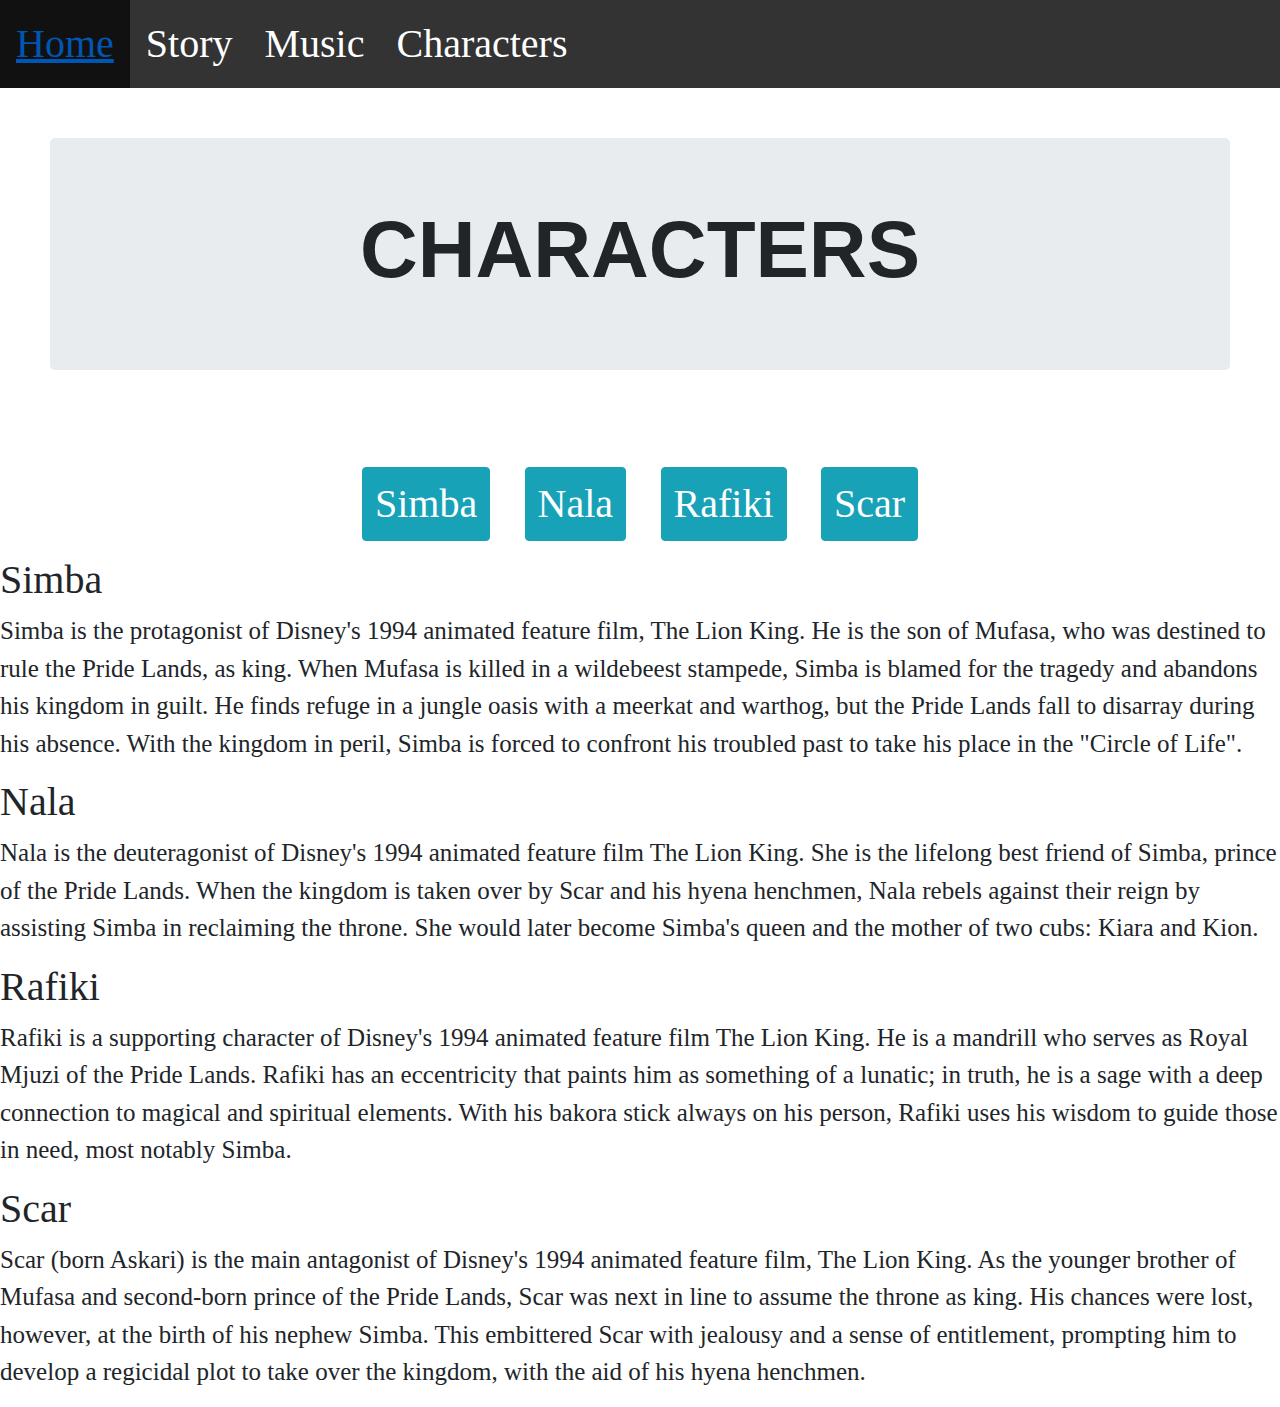
<file: character.html>
<!DOCTYPE html>
<html lang="en">
<head>
  <title>myProject0</title>
  <meta charset="utf-8">
  <meta name="viewport" content="width=device-width, initial-scale=1">
  <link rel="stylesheet" href="https://maxcdn.bootstrapcdn.com/bootstrap/4.4.1/css/bootstrap.min.css">
  <link rel="stylesheet" href="style.css">
  <script src="https://ajax.googleapis.com/ajax/libs/jquery/3.4.1/jquery.min.js"></script>
  <script src="https://cdnjs.cloudflare.com/ajax/libs/popper.js/1.16.0/umd/popper.min.js"></script>
  <script src="https://maxcdn.bootstrapcdn.com/bootstrap/4.4.1/js/bootstrap.min.js"></script>
</head>
<body>
  <style>
  body {
    background-color: white;
  }

  @media only screen and (max-width: 600px) {
  body {
      background-color: lightblue;
      }
    }
 </style>
  <ul>
    <style>
    ul {
     list-style-type: none;
     font-family: Arial, san-serif;
     margin: 0;
     padding: 0;
     overflow: hidden;
     background-color: #333;
   }

   li {
     float: left;
   }

   li a {
     display: block;
     color: white;
     text-align: center;
     padding: 14px 16px;
     text-decoration: none;
   }

   li a:hover {
     background-color: #111;
   }
    </style>
    <li><a href= index1.html >Home</a></li>
    <li><a href= story.html >Story</a></li>
    <li><a href= music.html>Music</a></li>
    <li><a href= character.html>Characters</a></li>

  </ul>

<div class="bg1">
<div class="jumbotron text-center">
  <h1 style="font-size: 80px"; bgcolor: white>CHARACTERS</h1>
</div>
</div>
<div class="container" style="text-align:center; " >

  <a href="#simba" class="btn btn-info"role="button"style="font-size: 40px;margin: 15px;">Simba</a>
  <a href="#nala" class="btn btn-info" role="button"style="font-size: 40px;margin: 15px;">Nala</a>
  <a href="#rafiki" class="btn btn-info" role="button"style="font-size: 40px;margin: 15px;">Rafiki</a>
  <a href="#scar" class="btn btn-info" role="button"style="font-size: 40px;margin: 15px;">Scar</a>
</div>
<h2 id = "simba">Simba</h2>
    <p>Simba is the protagonist of Disney's 1994 animated feature film, The Lion King. He is the son of Mufasa, who was destined to rule the Pride Lands, as king. When Mufasa is killed in a wildebeest stampede, Simba is blamed for the tragedy and abandons his kingdom in guilt. He finds refuge in a jungle oasis with a meerkat and warthog, but the Pride Lands fall to disarray during his absence. With the kingdom in peril, Simba is forced to confront his troubled past to take his place in the "Circle of Life".</p>
    <p>
    </p>
<h2 id = "nala">Nala</h2>
  <p>Nala is the deuteragonist of Disney's 1994 animated feature film The Lion King. She is the lifelong best friend of Simba, prince of the Pride Lands. When the kingdom is taken over by Scar and his hyena henchmen, Nala rebels against their reign by assisting Simba in reclaiming the throne. She would later become Simba's queen and the mother of two cubs: Kiara and Kion.</p>
<h2 id = "rafiki">Rafiki</h2>
  <p>Rafiki is a supporting character of Disney's 1994 animated feature film The Lion King. He is a mandrill who serves as Royal Mjuzi of the Pride Lands. Rafiki has an eccentricity that paints him as something of a lunatic; in truth, he is a sage with a deep connection to magical and spiritual elements. With his bakora stick always on his person, Rafiki uses his wisdom to guide those in need, most notably Simba.</p>
<h2 id ="scar">Scar</h2>
  <p>Scar (born Askari) is the main antagonist of Disney's 1994 animated feature film, The Lion King. As the younger brother of Mufasa and second-born prince of the Pride Lands, Scar was next in line to assume the throne as king. His chances were lost, however, at the birth of his nephew Simba. This embittered Scar with jealousy and a sense of entitlement, prompting him to develop a regicidal plot to take over the kingdom, with the aid of his hyena henchmen.</p>
</body>
</html>
</file>
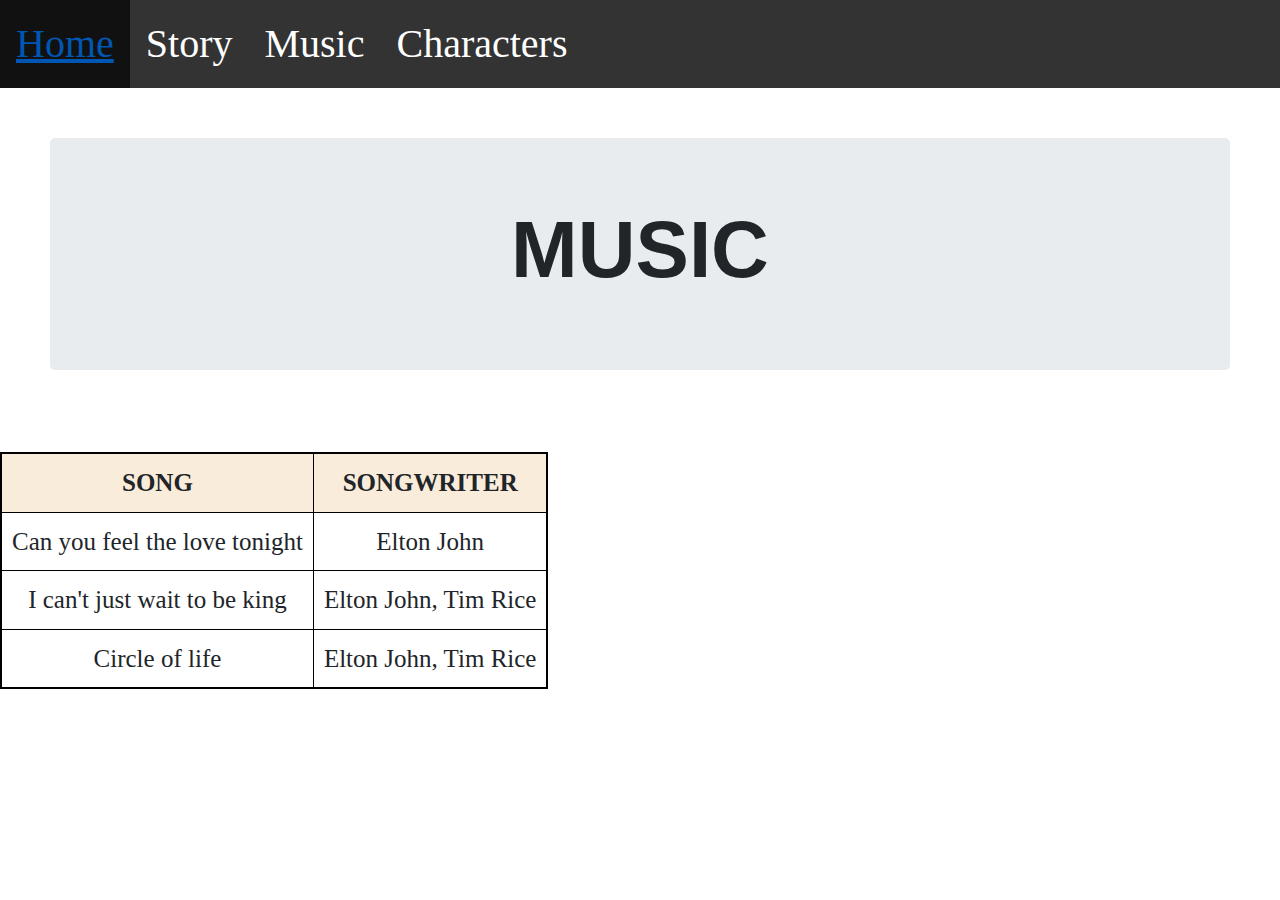
<file: music.html>
<!DOCTYPE html>
<html lang="en">
<head>
  <title>myProject0</title>
  <meta charset="utf-8">
  <meta name="viewport" content="width=device-width, initial-scale=1">
  <link rel="stylesheet" href="https://maxcdn.bootstrapcdn.com/bootstrap/4.4.1/css/bootstrap.min.css">
  <script src="https://ajax.googleapis.com/ajax/libs/jquery/3.4.1/jquery.min.js"></script>
  <link rel="stylesheet" href="style.css">
  <script src="https://cdnjs.cloudflare.com/ajax/libs/popper.js/1.16.0/umd/popper.min.js"></script>
  <script src="https://maxcdn.bootstrapcdn.com/bootstrap/4.4.1/js/bootstrap.min.js"></script>
</head>
<body>
  <style>
  body {
    background-color: white;
  }

  @media only screen and (max-width: 600px) {
  body {
      background-color: lightblue;
      }
    }
 </style>
  <ul>
    <style>
    ul {
     list-style-type: none;
     font-family: Arial, san-serif;
     margin: 0;
     padding: 0;
     overflow: hidden;
     background-color: #333;
   }

   li {
     float: left;
   }

   li a {
     display: block;
     color: white;
     text-align: center;
     padding: 14px 16px;
     text-decoration: none;
   }

   li a:hover {
     background-color: #111;
   }
    </style>
    <li><a href= index1.html >Home</a></li>
    <li><a href= story.html >Story</a></li>
    <li><a href= music.html>Music</a></li>
    <li><a href= character.html>Characters</a></li>

  </ul>

<div class="bg3">
<div class="jumbotron text-center">
  <h1 style="font-size: 80px"; bgcolor: white>MUSIC</h1>
</div>
</div>
<table>

  <tr>
    <th>SONG</th>
    <th>SONGWRITER</th>
  </tr>
  <tr>
    <td>Can you feel the love tonight</td>
    <td>Elton John</td>
  </tr>
  <tr>
    <td>I can't just wait to be king</td>
    <td>Elton John, Tim Rice</td>
  </tr>
    <td>Circle of life</td>
    <td>Elton John, Tim Rice</td>
</table>

</body>
</html>
</file>
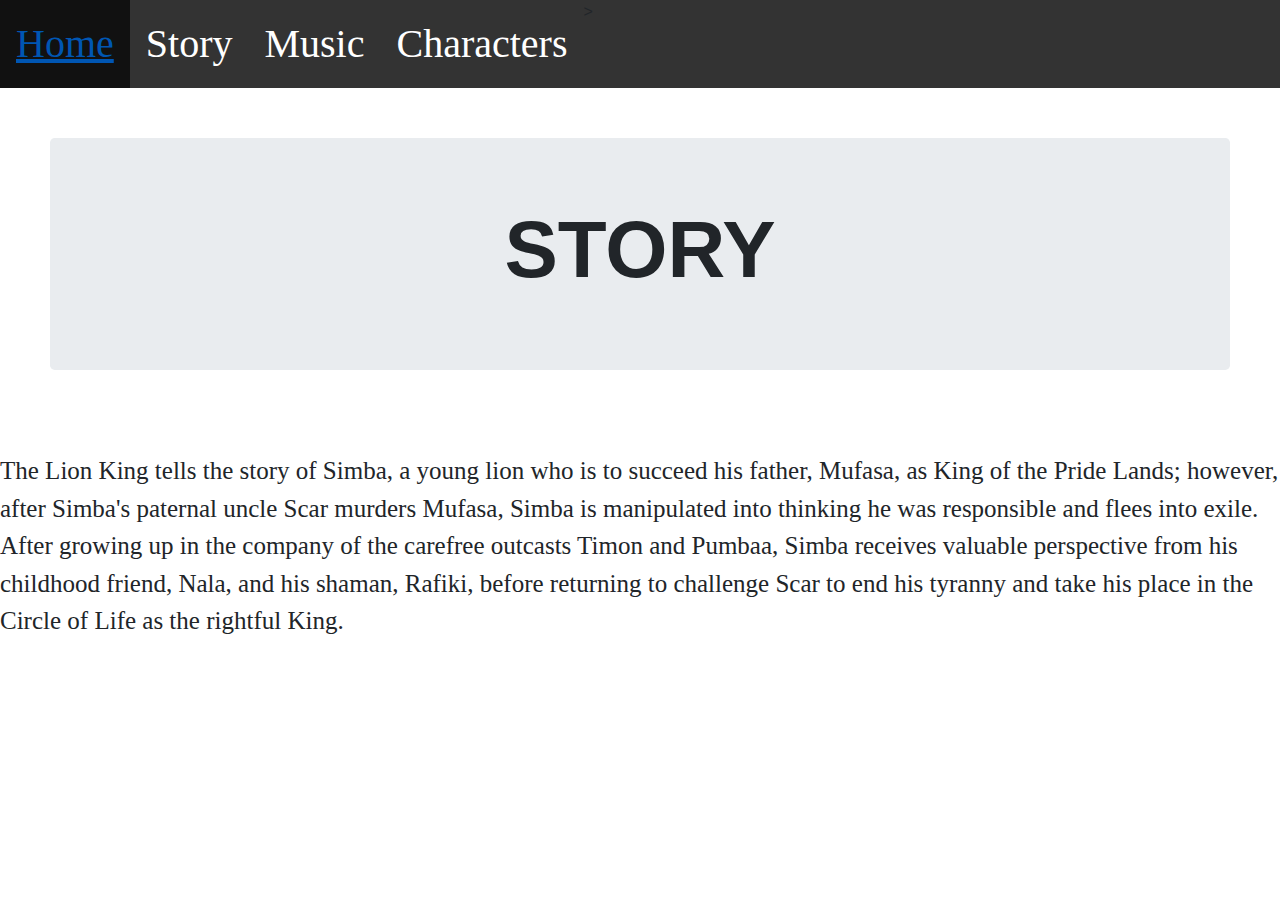
<file: story.html>
<!DOCTYPE html>
<html lang="en">
<head>
  <title>myProject0</title>
  <meta charset="utf-8">
  <meta name="viewport" content="width=device-width, initial-scale=1">
  <link rel="stylesheet" href="https://maxcdn.bootstrapcdn.com/bootstrap/4.4.1/css/bootstrap.min.css">
    <link rel="stylesheet" href="style.css">
  <script src="https://ajax.googleapis.com/ajax/libs/jquery/3.4.1/jquery.min.js"></script>
  <script src="https://cdnjs.cloudflare.com/ajax/libs/popper.js/1.16.0/umd/popper.min.js"></script>
  <script src="https://maxcdn.bootstrapcdn.com/bootstrap/4.4.1/js/bootstrap.min.js"></script>
</head>
<body>
  <style>
  body {
    background-color: white;
  }

  @media only screen and (max-width: 600px) {
  body {
      background-color: lightblue;
      }
    }
 </style>
  <ul>
    <style>
    ul {
     list-style-type: none;
     font-family: Arial, san-serif;
     margin: 0;
     padding: 0;
     overflow: hidden;
     background-color: #333;
   }

   li {
     float: left;
   }

   li a {
     display: block;
     color: white;
     text-align: center;
     padding: 14px 16px;
     text-decoration: none;
   }

   li a:hover {
     background-color: #111;
   }
    </style>

    <li><a href= index1.html >Home</a></li>
    <li><a href= story.html >Story</a></li>
    <li><a href= music.html>Music</a></li>
    <li><a href= character.html>Characters</a></li>>

  </ul>


<div class="bg2">
<div class="jumbotron text-center">
  <h1 style="font-size: 80px"; bgcolor: white>STORY</h1>
</div>
</div>
<p>
  The Lion King tells the story of Simba, a young lion who is to succeed his father, Mufasa, as King of the Pride Lands;
  however, after Simba's paternal uncle Scar murders Mufasa, Simba is manipulated into thinking he was responsible and flees into exile.
  After growing up in the company of the carefree outcasts Timon and Pumbaa, Simba receives valuable perspective from his childhood friend, Nala,
  and his shaman, Rafiki, before returning to challenge Scar to end his tyranny and take his place in the Circle of Life as the rightful King.
</p>


</body>
</html>
</file>
<file: style.css>
h1 {
  font-family: Arial, san-serif;
  font-size: 50px;
  font-weight: bold;
  text-align: center; }

.fonnt, h2, a, p, th, td {
  font-family: Corbel Light, san-serif; }

h2, a {
  font-size: 40px; }

p {
  font-size: 25px; }

ul {
  list-style-type: none;
  font-family: Arial, san-serif;
  margin: 0;
  padding: 0;
  overflow: hidden;
  background-color: #333; }

li {
  float: left; }
  li a {
    display: block;
    color: white;
    text-align: center;
    padding: 14px 16px;
    text-decoration: none; }

a:hover {
  background-color: #111; }

table {
  text-align: center;
  border: 2px solid black;
  border-collapse: collapse; }

th, td {
  font-size: 25px;
  padding: 10px;
  border: 1px solid black; }

th {
  background-color: #FAECDA; }

.bg1 {
  background-image: url("https://www.elsetge.cat/myimg/f/152-1522035_lion-king-wallpaper-pride-rock-lion-king.jpg");
  background-repeat: no-repeat;
  background-attachment: fixed;
  background-size: cover;
  padding: 50px; }

.bg2 {
  background-image: url("http://pridelands.eu/pictures/other/backgrounds/12%20-%20Sunrise.jpg");
  background-repeat: no-repeat;
  background-attachment: fixed;
  background-size: cover;
  padding: 50px; }

.bg3 {
  background-image: url("http://i5.asn.im/thelionking-background-23-_sqwv.jpg");
  background-repeat: no-repeat;
  background-attachment: fixed;
  background-size: cover;
  padding: 50px; }

.row {
  display: flex; }

.column {
  flex: 25%;
  padding: 5px; }

/*# sourceMappingURL=style.css.map */
</file>
